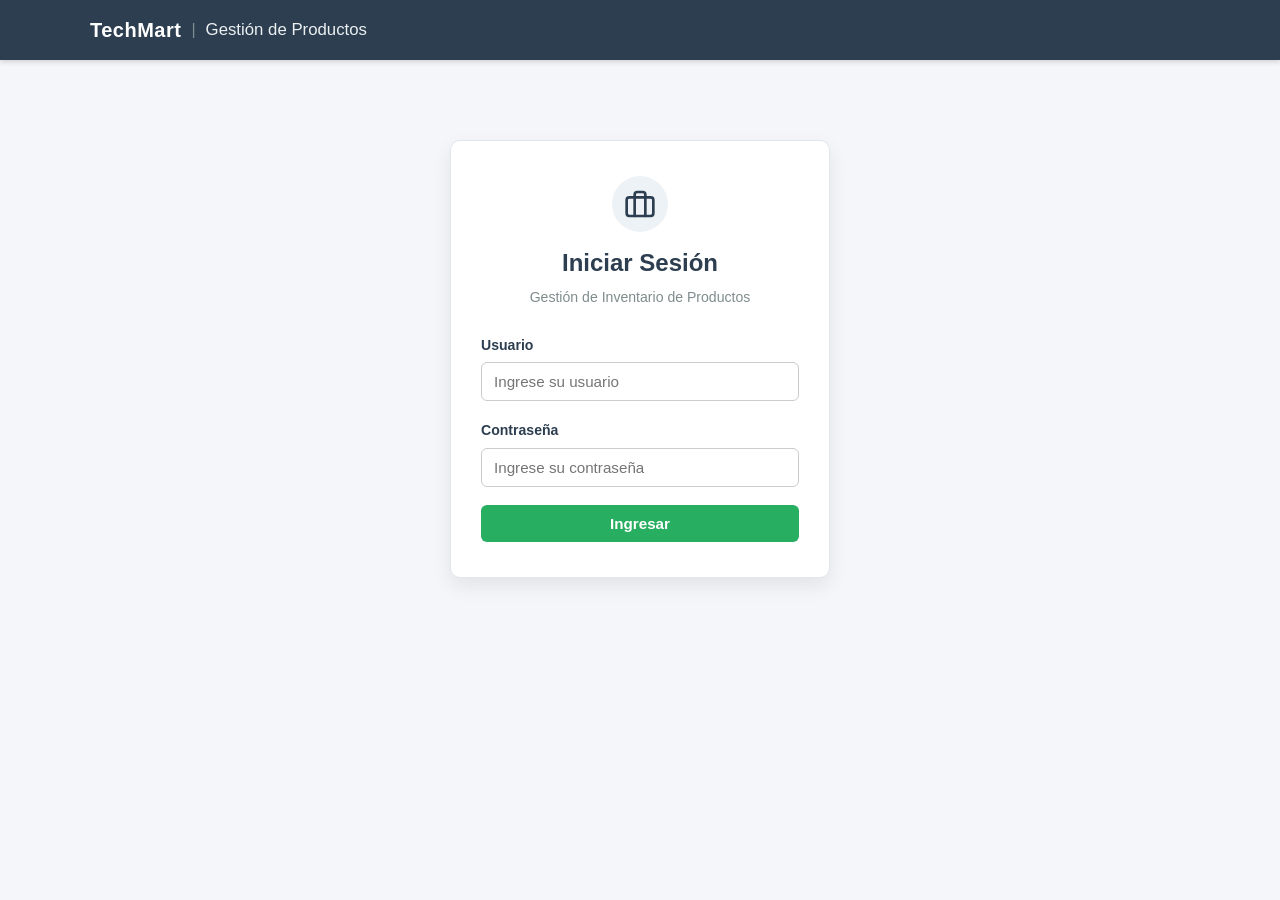
<file: frontend/PedidosAtendidos/index.html>
<!doctype html>
<html lang="es">
    <head>
        <meta charset="UTF-8" />
        <meta name="viewport" content="width=device-width, initial-scale=1.0" />
        <title>Gestión de Pedidos - TechMart</title>
        <link rel="stylesheet" href="style.css" />
    </head>
    <body>
        <!-- Barra de Navegación Superior -->
        <header class="app-header">
            <div class="header-container">
                <div class="header-brand">
                    <span class="brand-title">TechMart</span>
                    <span class="brand-separator">|</span>
                    <span class="page-title">Gestión de Pedidos</span>
                </div>
                <nav class="header-nav">
                    <button class="btn-nav" onclick="navegarA('productos')">
                        <svg class="nav-icon" viewBox="0 0 24 24" width="18" height="18" stroke="currentColor" stroke-width="2" fill="none" stroke-linecap="round" stroke-linejoin="round">
                            <path d="M6 2L3 6v14a2 2 0 0 0 2 2h14a2 2 0 0 0 2-2V6l-3-4z"></path>
                            <line x1="3" y1="6" x2="21" y2="6"></line>
                            <path d="M16 10a4 4 0 0 1-8 0"></path>
                        </svg>
                        <span>Ir a Productos</span>
                    </button>
                    <button class="btn-nav btn-logout" id="btn-logout" onclick="cerrarSesion()">
                        <svg class="nav-icon" viewBox="0 0 24 24" width="18" height="18" stroke="currentColor" stroke-width="2" fill="none" stroke-linecap="round" stroke-linejoin="round">
                            <path d="M9 21H5a2 2 0 0 1-2-2V5a2 2 0 0 1 2-2h4"></path>
                            <polyline points="16 17 21 12 16 7"></polyline>
                            <line x1="21" y1="12" x2="9" y2="12"></line>
                        </svg>
                        <span>Cerrar Sesión</span>
                    </button>
                </nav>
            </div>
        </header>

        <!-- Contenedor Principal -->
        <div class="contenedor">
            <div class="table-header-bar">
                <div>
                    <h2 class="section-title">Pedidos por Atender</h2>
                    <p class="section-subtitle">Cola de pedidos recibidos para procesamiento</p>
                </div>
            </div>

            <!-- Contenedor de la tabla -->
            <table class="tabla-pedidos">
                <!-- Cabeceras o Nombres de las Columnas -->
                <thead>
                    <tr>
                        <!-- Datos -->
                        <th>ID Pedido</th>
                        <th>Nombre Cliente</th>
                        <th>Nombre Producto</th>
                        <th>Cantidad</th>
                        <th>Total</th>
                        <th style="text-align: center;">Acción</th>
                    </tr>
                </thead>
                <!-- Cuerpo o renglones con los datos -->
                <tbody>
                    <!-- Se llenará dinámicamente -->
                </tbody>
            </table>
        </div>

        <!-- Script a ejecutar -->
        <script src="logicUI.js"></script>
    </body>
</html>
</file>
<file: frontend/PedidosAtendidos/style.css>
/* Reset y Estilos Globales */
* {
    box-sizing: border-box;
    margin: 0;
    padding: 0;
}

body {
    font-family: "Segoe UI", Tahoma, Geneva, Verdana, sans-serif;
    background-color: #f4f6f9;
    color: #333333;
    line-height: 1.6;
    min-height: 100vh;
}

/* Barra de Navegación */
.app-header {
    background-color: #2c3e50;
    color: #ffffff;
    padding: 0 20px;
    height: 60px;
    box-shadow: 0 2px 5px rgba(0, 0, 0, 0.15);
    position: sticky;
    top: 0;
    z-index: 1000;
}

.header-container {
    max-width: 1100px;
    margin: 0 auto;
    height: 100%;
    display: flex;
    justify-content: space-between;
    align-items: center;
}

.header-brand {
    display: flex;
    align-items: center;
    gap: 10px;
}

.brand-title {
    font-size: 1.25rem;
    font-weight: 700;
    letter-spacing: 0.5px;
    color: #ffffff;
}

.brand-separator {
    color: #7f8c8d;
    font-weight: 300;
}

.page-title {
    font-size: 1.05rem;
    font-weight: 400;
    color: #ecf0f1;
}

/* Botón de Navegación */
.btn-nav {
    display: inline-flex;
    align-items: center;
    gap: 8px;
    background-color: #34495e;
    color: #ffffff;
    border: 1px solid #4a6278;
    padding: 8px 14px;
    border-radius: 6px;
    font-size: 0.9rem;
    font-weight: 600;
    cursor: pointer;
    text-decoration: none;
    transition: background-color 0.2s ease, border-color 0.2s ease, transform 0.1s ease;
}

.btn-nav:hover {
    background-color: #415b76;
    border-color: #5d7a97;
}

.btn-nav:active {
    transform: scale(0.97);
}

.nav-icon {
    flex-shrink: 0;
}

/* Contenedor Principal */
.contenedor {
    max-width: 1000px;
    margin: 30px auto;
    padding: 0 15px;
}

.table-header-bar {
    display: flex;
    justify-content: space-between;
    align-items: center;
    margin-bottom: 20px;
}

.section-title {
    color: #2c3e50;
    font-size: 1.4rem;
    font-weight: 700;
}

.section-subtitle {
    color: #7f8c8d;
    font-size: 0.9rem;
}

/* Tabla de Pedidos */
.tabla-pedidos {
    width: 100%;
    border-collapse: collapse;
    font-family: inherit;
    box-shadow: 0 4px 8px rgba(0, 0, 0, 0.1);
    border-radius: 8px;
    overflow: hidden;
    background: #ffffff;
}

.tabla-pedidos thead {
    background-color: #2c3e50;
    color: #ffffff;
    text-align: left;
}

.tabla-pedidos th,
.tabla-pedidos td {
    padding: 14px 18px;
    border-bottom: 1px solid #dddddd;
    vertical-align: middle;
}

.tabla-pedidos tbody tr:nth-of-type(even) {
    background-color: #f9f9f9;
}

.tabla-pedidos tbody tr:hover {
    background-color: #f1f1f1;
    transition: background-color 0.2s ease;
}

/* Botón Atender Pedido */
.btn-atender {
    background-color: #27ae60;
    color: white;
    border: none;
    padding: 8px 14px;
    border-radius: 6px;
    cursor: pointer;
    font-weight: bold;
    font-size: 0.9rem;
    transition:
        background-color 0.2s ease,
        transform 0.1s ease;
}

.btn-atender:hover {
    background-color: #219150;
}

.btn-atender:active {
    transform: scale(0.96);
}
</file>
<file: frontend/Productos/style.css>
/* Reset y Estilos Globales */
* {
    box-sizing: border-box;
    margin: 0;
    padding: 0;
}

body {
    font-family: "Segoe UI", Tahoma, Geneva, Verdana, sans-serif;
    background-color: #f4f6f9;
    color: #333333;
    line-height: 1.6;
    min-height: 100vh;
}

/* Barra de Navegación */
.app-header {
    background-color: #2c3e50;
    color: #ffffff;
    padding: 0 20px;
    height: 60px;
    box-shadow: 0 2px 5px rgba(0, 0, 0, 0.15);
    position: sticky;
    top: 0;
    z-index: 1000;
}

.header-container {
    max-width: 1100px;
    margin: 0 auto;
    height: 100%;
    display: flex;
    justify-content: space-between;
    align-items: center;
}

.header-brand {
    display: flex;
    align-items: center;
    gap: 10px;
}

.brand-title {
    font-size: 1.25rem;
    font-weight: 700;
    letter-spacing: 0.5px;
    color: #ffffff;
}

.brand-separator {
    color: #7f8c8d;
    font-weight: 300;
}

.page-title {
    font-size: 1.05rem;
    font-weight: 400;
    color: #ecf0f1;
}

/* Botón de Navegación */
.btn-nav {
    display: inline-flex;
    align-items: center;
    gap: 8px;
    background-color: #34495e;
    color: #ffffff;
    border: 1px solid #4a6278;
    padding: 8px 14px;
    border-radius: 6px;
    font-size: 0.9rem;
    font-weight: 600;
    cursor: pointer;
    text-decoration: none;
    transition: background-color 0.2s ease, border-color 0.2s ease, transform 0.1s ease;
}

.btn-nav:hover {
    background-color: #415b76;
    border-color: #5d7a97;
}

.btn-nav:active {
    transform: scale(0.97);
}

.nav-icon {
    flex-shrink: 0;
}

/* Contenedor Principal */
.contenedor {
    max-width: 1000px;
    margin: 30px auto;
    padding: 0 15px;
}

/* Pantallas Login vs App */
#login-screen, #app-screen {
    display: none;
}

#login-screen.active, #app-screen.active {
    display: block;
}

/* Tarjeta de Login */
.login-card {
    max-width: 380px;
    margin: 80px auto;
    padding: 35px 30px;
    background: #ffffff;
    border-radius: 10px;
    box-shadow: 0 8px 20px rgba(0, 0, 0, 0.08);
    border: 1px solid #e1e8ed;
}

.login-header {
    text-align: center;
    margin-bottom: 25px;
}

.login-icon-wrapper {
    width: 56px;
    height: 56px;
    background-color: #edf2f7;
    border-radius: 50%;
    display: flex;
    align-items: center;
    justify-content: center;
    margin: 0 auto 12px auto;
}

.login-header h2 {
    color: #2c3e50;
    font-size: 1.5rem;
    margin-bottom: 4px;
}

.login-subtitle {
    font-size: 0.88rem;
    color: #7f8c8d;
}

.form-group {
    margin-bottom: 18px;
    text-align: left;
}

.form-group label {
    display: block;
    margin-bottom: 6px;
    font-size: 0.88rem;
    font-weight: 600;
    color: #2c3e50;
}

.form-group input {
    width: 100%;
    padding: 10px 12px;
    border: 1px solid #cccccc;
    border-radius: 6px;
    font-size: 0.95rem;
    font-family: inherit;
    transition: border-color 0.2s ease, box-shadow 0.2s ease;
}

.form-group input:focus {
    outline: none;
    border-color: #3498db;
    box-shadow: 0 0 0 3px rgba(52, 152, 219, 0.15);
}

.form-group input:disabled {
    background-color: #eef2f5;
    color: #7f8c8d;
    cursor: not-allowed;
}

/* Botones Principales y Secundarios */
.btn-primary {
    background-color: #27ae60;
    color: #ffffff;
    border: none;
    padding: 10px 18px;
    border-radius: 6px;
    font-size: 0.95rem;
    font-weight: 600;
    cursor: pointer;
    display: inline-flex;
    align-items: center;
    gap: 8px;
    transition: background-color 0.2s ease, transform 0.1s ease;
}

.btn-primary:hover {
    background-color: #219150;
}

.btn-primary:active {
    transform: scale(0.97);
}

.btn-secondary {
    background-color: #95a5a6;
    color: #ffffff;
    border: none;
    padding: 10px 18px;
    border-radius: 6px;
    font-size: 0.95rem;
    font-weight: 600;
    cursor: pointer;
    transition: background-color 0.2s ease;
}

.btn-secondary:hover {
    background-color: #7f8c8d;
}

.btn-danger {
    background-color: #e74c3c;
    color: #ffffff;
    border: none;
    padding: 10px 18px;
    border-radius: 6px;
    font-size: 0.95rem;
    font-weight: 600;
    cursor: pointer;
    transition: background-color 0.2s ease;
}

.btn-danger:hover {
    background-color: #c0392b;
}

.btn-block {
    width: 100%;
    justify-content: center;
}

/* Alertas */
.alert {
    padding: 12px;
    border-radius: 6px;
    font-size: 0.88rem;
    margin-top: 15px;
    text-align: center;
}

.alert-danger {
    background-color: #fde8e8;
    color: #c0392b;
    border: 1px solid #f8b4b4;
}

/* Encabezado de la Tabla */
.table-header-bar {
    display: flex;
    justify-content: space-between;
    align-items: center;
    margin-bottom: 20px;
}

.section-title {
    color: #2c3e50;
    font-size: 1.4rem;
    font-weight: 700;
}

.section-subtitle {
    color: #7f8c8d;
    font-size: 0.9rem;
}

/* Tabla de Productos (Respetando diseño de PedidosAtendidos) */
.tabla-productos {
    width: 100%;
    border-collapse: collapse;
    font-family: inherit;
    box-shadow: 0 4px 8px rgba(0, 0, 0, 0.1);
    border-radius: 8px;
    overflow: hidden;
    background: #ffffff;
}

.tabla-productos thead {
    background-color: #2c3e50;
    color: #ffffff;
    text-align: left;
}

.tabla-productos th,
.tabla-productos td {
    padding: 14px 18px;
    border-bottom: 1px solid #dddddd;
    vertical-align: middle;
}

.tabla-productos tbody tr:nth-of-type(even) {
    background-color: #f9f9f9;
}

.tabla-productos tbody tr:hover {
    background-color: #f1f1f1;
    transition: background-color 0.2s ease;
}

/* Stock Badges */
.stock-badge {
    display: inline-block;
    padding: 3px 10px;
    border-radius: 12px;
    font-size: 0.85rem;
    font-weight: 600;
}

.stock-high {
    background-color: #e8f8f0;
    color: #27ae60;
}

.stock-low {
    background-color: #fef9e7;
    color: #f39c12;
}

.stock-out {
    background-color: #fde8e8;
    color: #e74c3c;
}

/* Botones de Acción Minimalistas en 2D */
.actions-cell {
    display: flex;
    justify-content: center;
    gap: 8px;
}

.btn-action {
    background: transparent;
    border: 1px solid transparent;
    border-radius: 6px;
    padding: 6px 10px;
    cursor: pointer;
    display: inline-flex;
    align-items: center;
    justify-content: center;
    transition: all 0.2s ease;
}

.btn-action-edit {
    color: #2980b9;
    border-color: #d0e1f9;
    background-color: #f4f8fd;
}

.btn-action-edit:hover {
    background-color: #2980b9;
    color: #ffffff;
    border-color: #2980b9;
}

.btn-action-delete {
    color: #e74c3c;
    border-color: #fadbd8;
    background-color: #fdf2f2;
}

.btn-action-delete:hover {
    background-color: #e74c3c;
    color: #ffffff;
    border-color: #e74c3c;
}

/* Modales */
.modal-overlay {
    position: fixed;
    top: 0;
    left: 0;
    width: 100%;
    height: 100%;
    background: rgba(0, 0, 0, 0.5);
    display: none;
    justify-content: center;
    align-items: center;
    z-index: 2000;
    backdrop-filter: blur(2px);
}

.modal {
    background: #ffffff;
    border-radius: 10px;
    width: 440px;
    max-width: 90%;
    box-shadow: 0 10px 25px rgba(0, 0, 0, 0.2);
    overflow: hidden;
    animation: fadeIn 0.2s ease-out;
}

.modal-sm {
    width: 380px;
}

.modal-header {
    background-color: #f8fafc;
    padding: 16px 20px;
    border-bottom: 1px solid #e2e8f0;
    display: flex;
    justify-content: space-between;
    align-items: center;
}

.modal-header h3 {
    color: #2c3e50;
    font-size: 1.15rem;
}

.modal-close {
    background: none;
    border: none;
    font-size: 1.5rem;
    color: #7f8c8d;
    cursor: pointer;
    line-height: 1;
}

.modal-close:hover {
    color: #2c3e50;
}

.modal-body {
    padding: 20px;
}

.modal-actions {
    padding: 15px 20px;
    background-color: #f8fafc;
    border-top: 1px solid #e2e8f0;
    display: flex;
    justify-content: flex-end;
    gap: 12px;
}

.text-center {
    text-align: center;
}

.text-muted {
    color: #7f8c8d;
}

@keyframes fadeIn {
    from {
        opacity: 0;
        transform: translateY(-10px);
    }
    to {
        opacity: 1;
        transform: translateY(0);
    }
}
</file>
